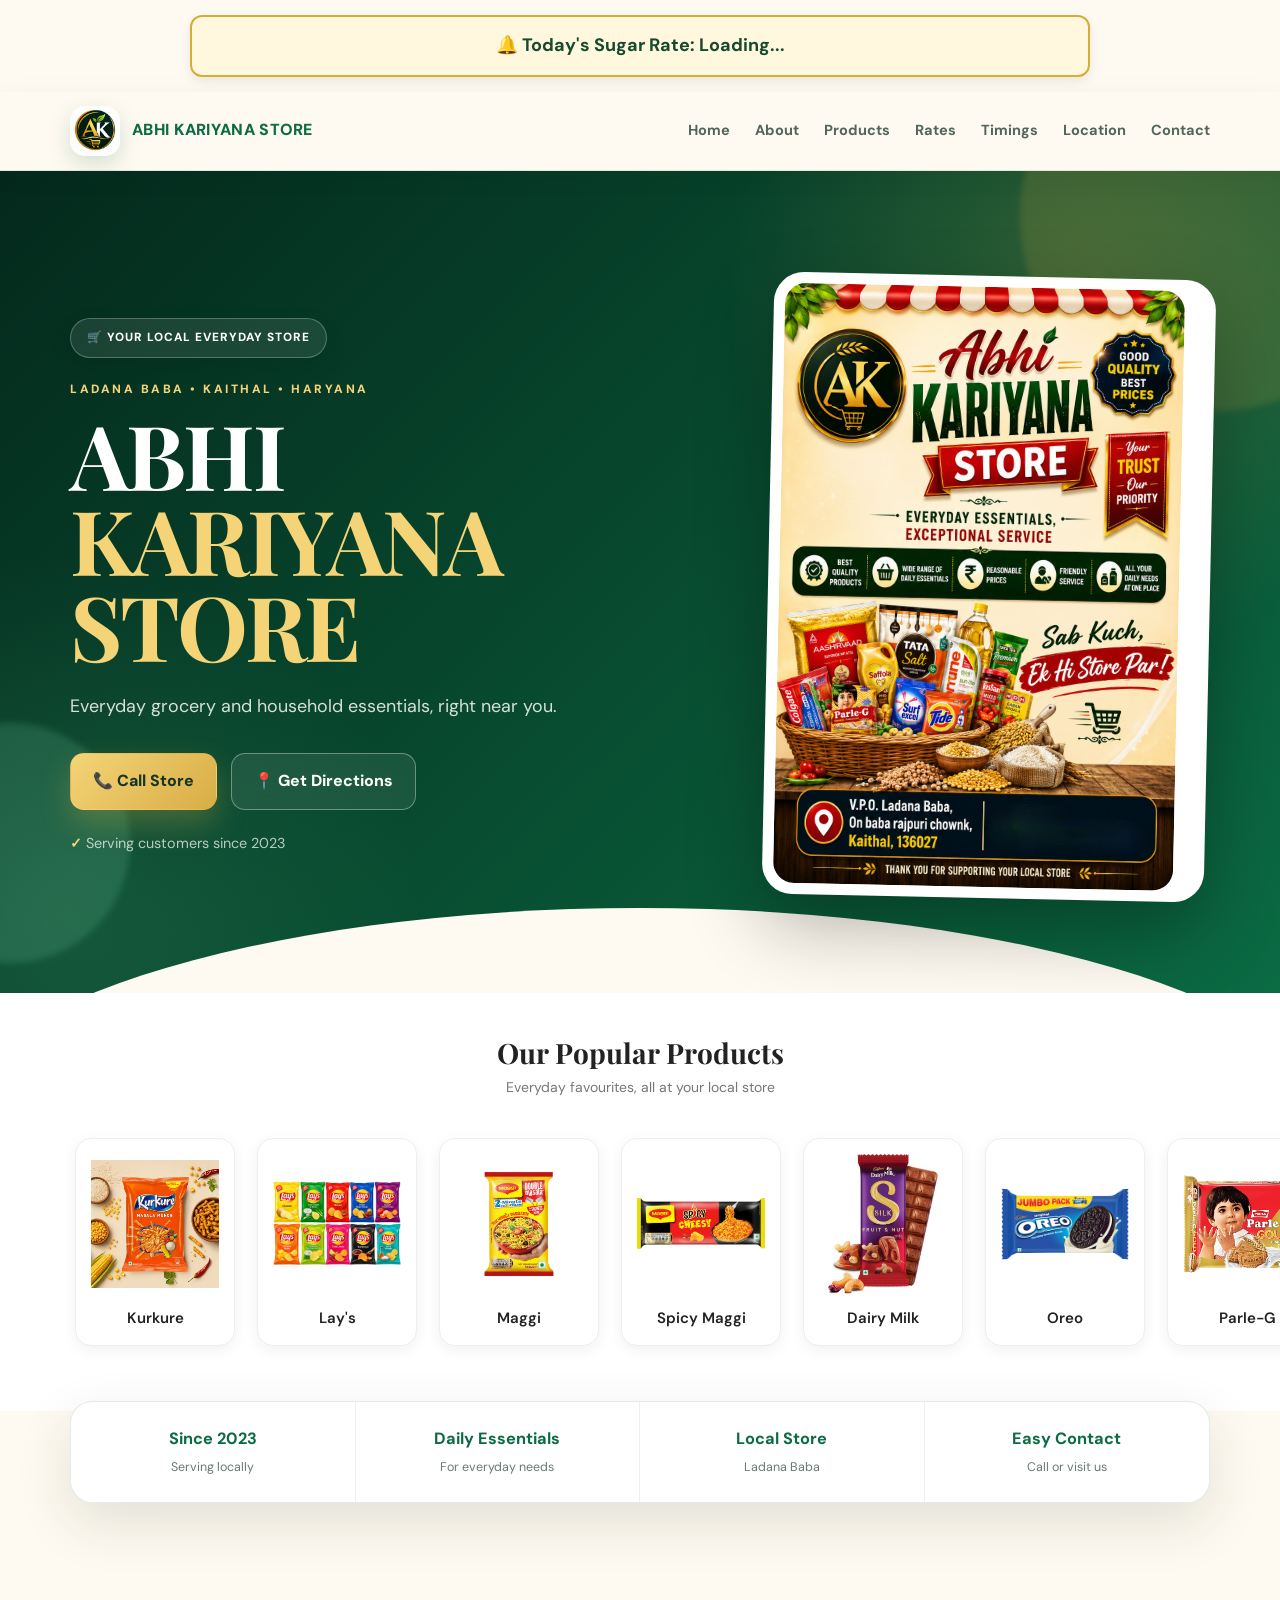
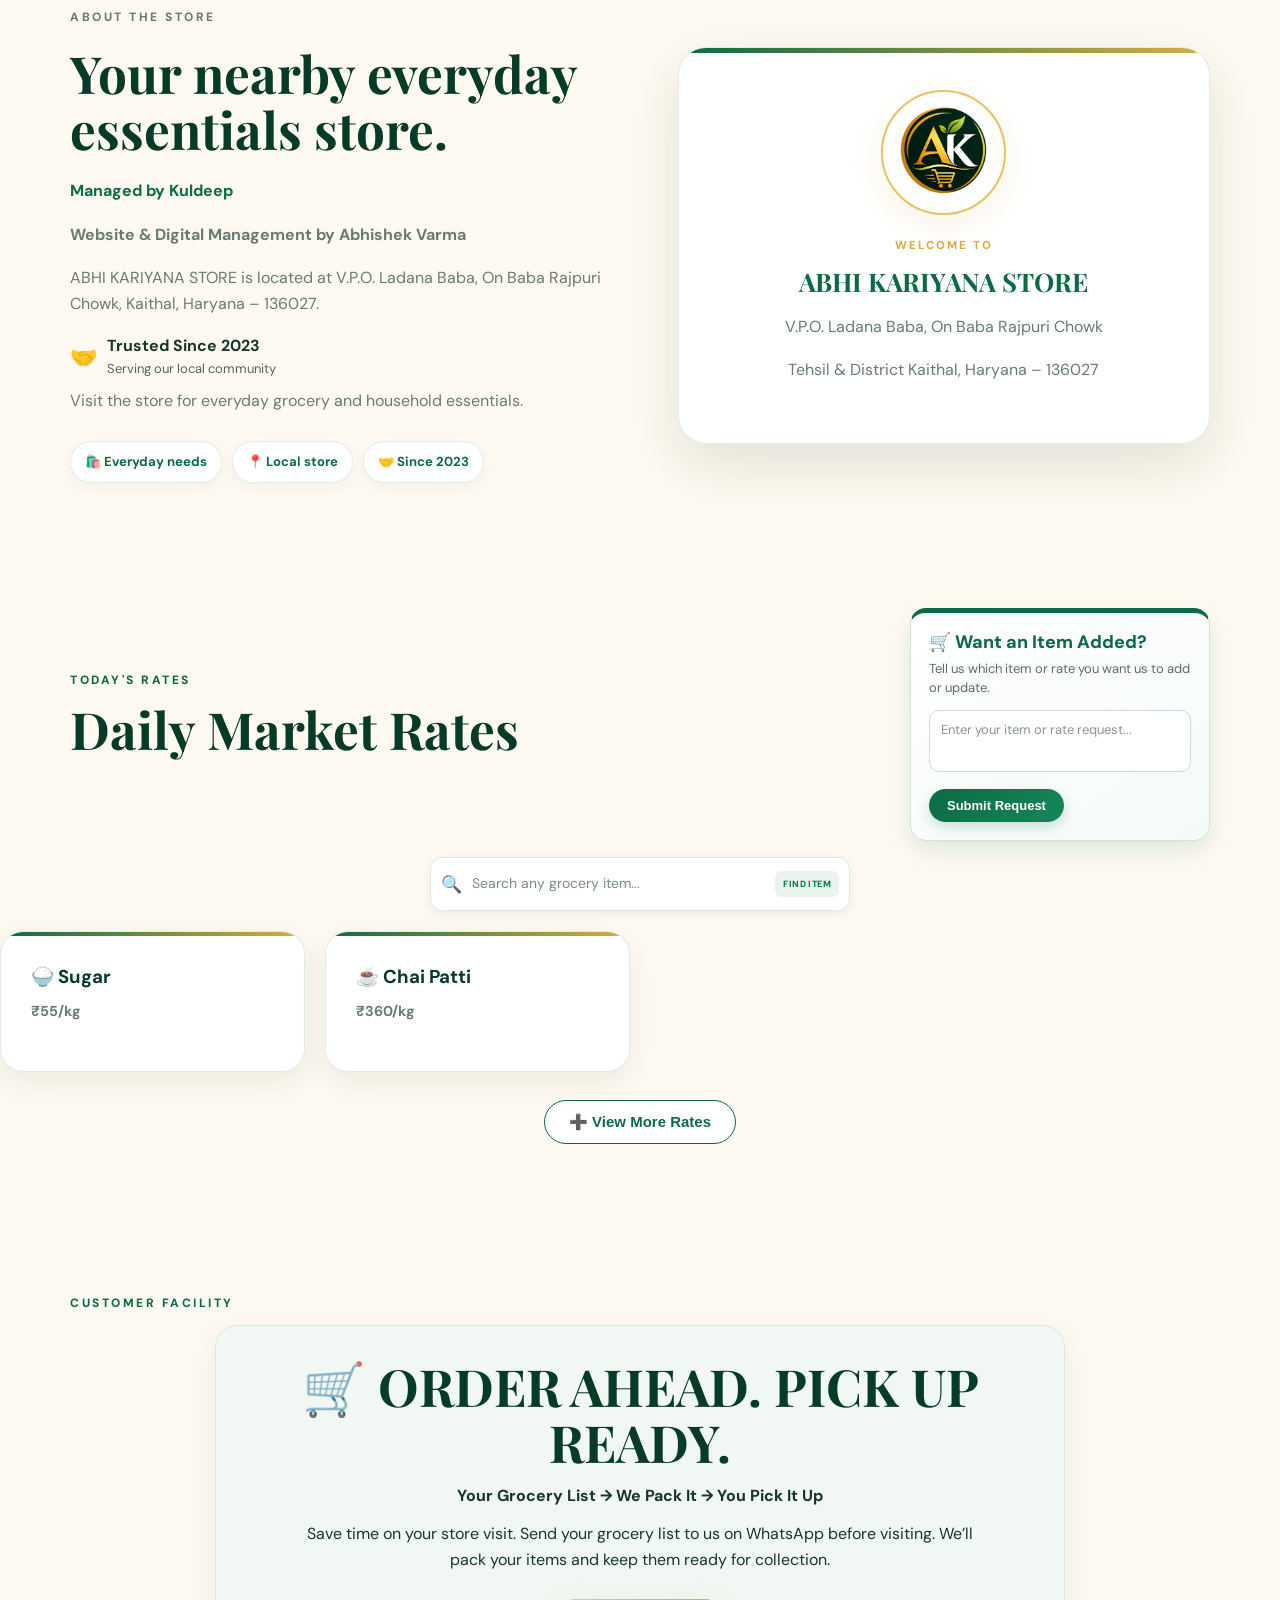
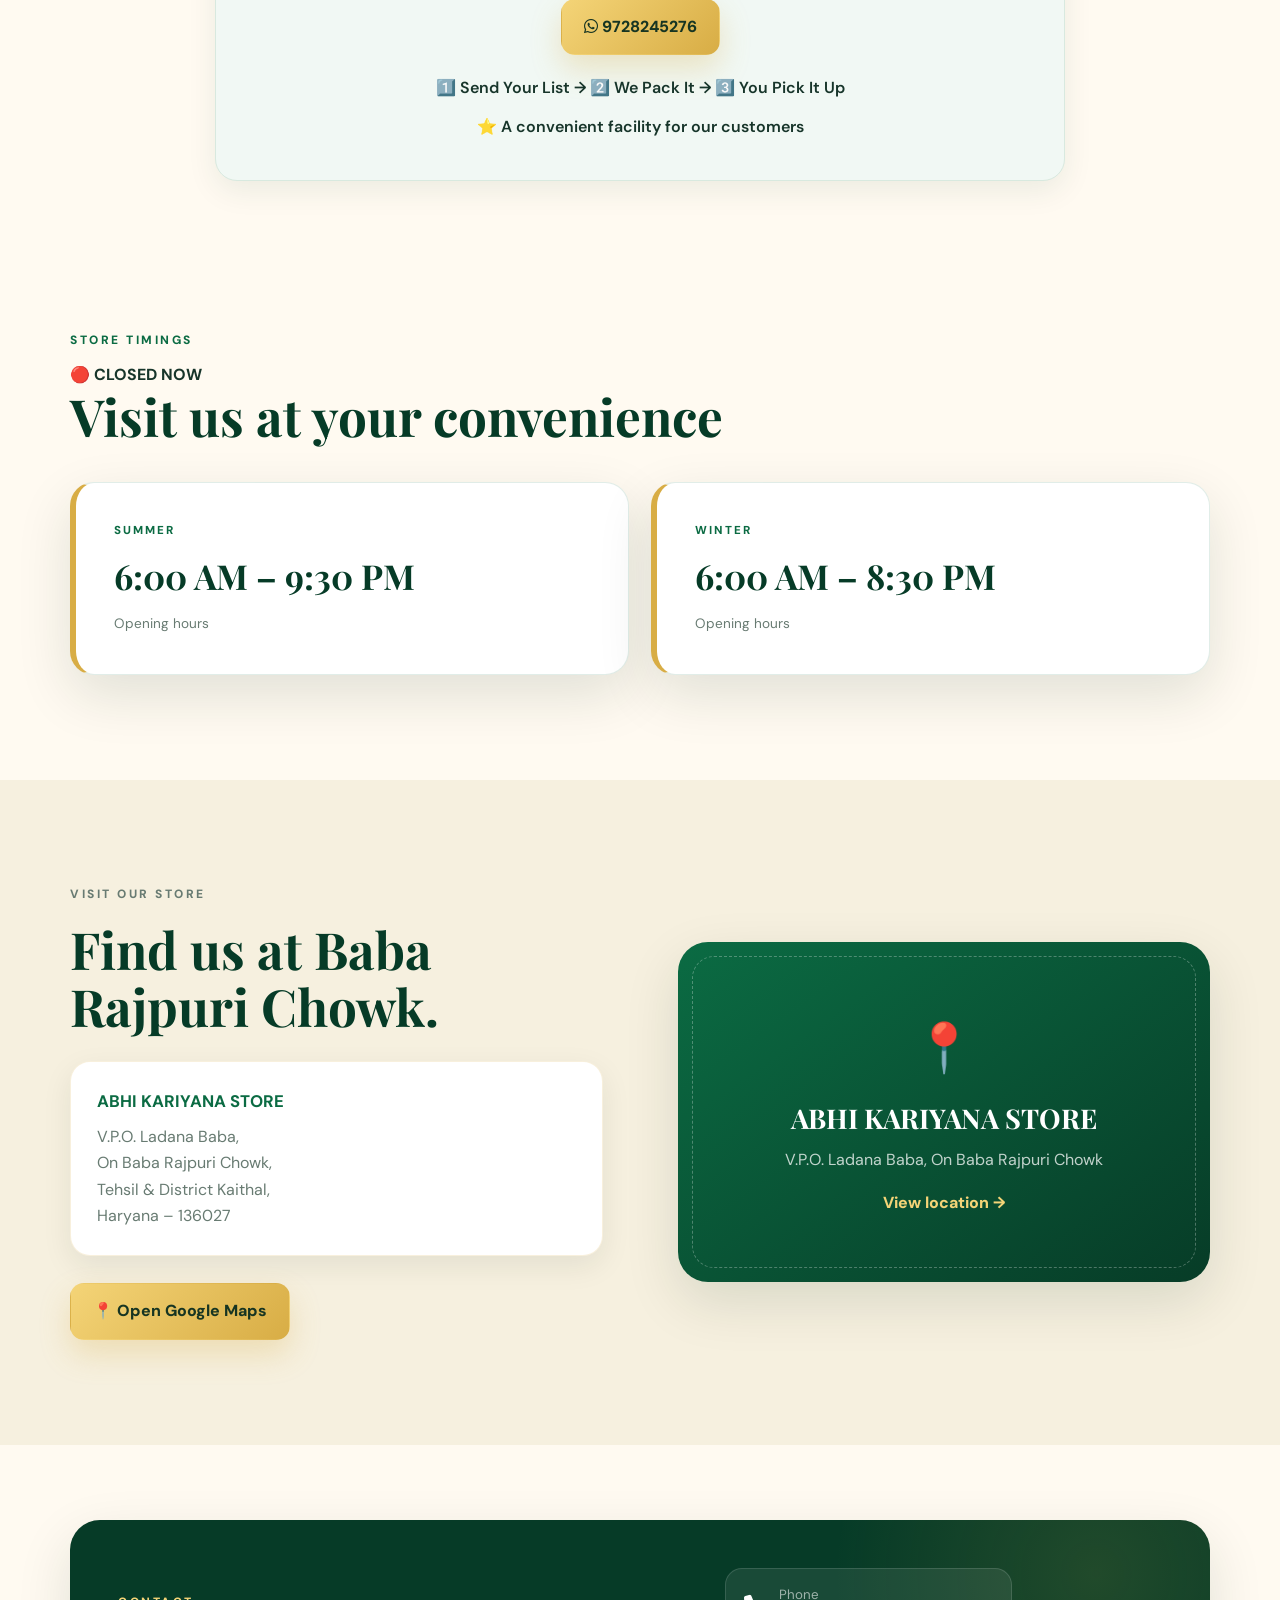
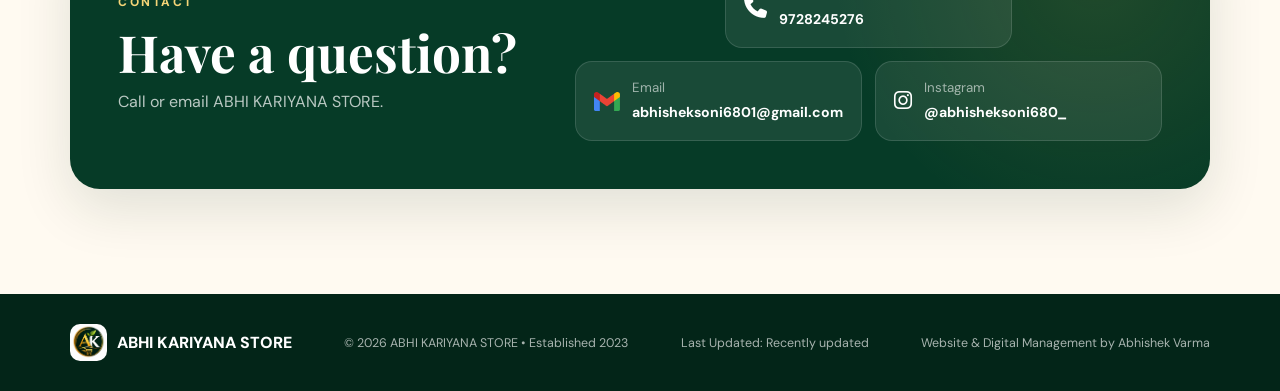
<file: index.html>
<!DOCTYPE html>
<html lang="en">
<head>
  <meta charset="UTF-8">
  <meta name="viewport" content="width=device-width, initial-scale=1.0">
  <meta name="description" content="ABHI KARIYANA STORE, V.P.O. Ladana Baba, On Baba Rajpuri Chowk, Kaithal, Haryana – 136027. Check latest grocery rates, store timings, location and Order Ahead facility.">
  <title>ABHI KARIYANA STORE | Ladana Baba, Kaithal</title>

  <!-- WhatsApp / Social Link Preview -->
  <meta property="og:title" content="ABHI KARIYANA STORE | Kaithal">
  <meta property="og:description" content="Latest grocery rates, store timings, location & WhatsApp order ahead.">
  <meta property="og:image" content="https://abhisheksoni680.github.io/abhikariyanastore.github.io/images/store-poster.jpeg">
  <meta property="og:url" content="https://abhisheksoni680.github.io/abhikariyanastore.github.io/">
  
  <link rel="icon" type="image/jpeg" href="images/logo.jpeg">
  <link rel="stylesheet" href="styles.css">

  <!-- WhatsApp Icon -->
  <link rel="stylesheet" href="https://cdnjs.cloudflare.com/ajax/libs/font-awesome/6.5.2/css/all.min.css">
</head>

<body>

<div class="rate-notification">
  🔔 <strong>Today's Sugar Rate: <span id="front-sugar-rate">Loading...</span></strong>
</div>

<header class="topbar">
  <div class="container nav">

    <a class="brand" href="#home" aria-label="ABHI KARIYANA STORE home">
      <img src="images/logo.jpeg" alt="ABHI KARIYANA STORE logo">
      <span>ABHI KARIYANA STORE</span>
    </a>

    <nav>
      <a href="#home">Home</a>
      <a href="#about">About</a>
      <a href="#products">Products</a>
      <a href="#rates">Rates</a>
      <a href="#timings">Timings</a>
      <a href="#location">Location</a>
      <a href="#contact">Contact</a>
    </nav>

  </div>
</header>


<main id="home">
<!-- FESTIVAL BANNER -->
<div id="festival-banner" class="festival-banner">
  <div class="festival-content">
    <div class="festival-icon" id="festival-icon">🎉</div>

    <div>
      <p class="festival-small" id="festival-small">
        SPECIAL FESTIVAL WISHES
      </p>

      <h2 id="festival-title">
        Happy Festival!
      </h2>

      <p id="festival-message">
        Warm wishes from ABHI KARIYANA STORE.
      </p>
    </div>
  </div>
</div>

  <!-- HERO -->
  <section class="hero">

    <div class="hero-glow glow-one"></div>
    <div class="hero-glow glow-two"></div>

    <div class="container hero-content">

      <div class="hero-copy">

        <div class="mini-badge">🛒 YOUR LOCAL EVERYDAY STORE</div>

        <p class="eyebrow">
          LADANA BABA • KAITHAL • HARYANA
        </p>

        <h1>
          ABHI <span>KARIYANA STORE</span>
        </h1>

        <p class="hero-text">
          Everyday grocery and household essentials, right near you.
        </p>

        <div class="hero-actions">

          <a class="btn btn-primary" href="tel:+919728245276">
            📞 Call Store
          </a>

          <a
            class="btn btn-outline"
            href="https://maps.app.goo.gl/Z6UvdfHCMEazE6ad6"
            target="_blank"
            rel="noopener"
          >
            📍 Get Directions
          </a>

        </div>

        <div class="hero-note">
          <span>✓</span> Serving customers since 2023
        </div>

      </div>


      <div class="hero-card">

        <div class="poster-frame">
          <img
            src="images/store-poster.jpeg"
            alt="ABHI KARIYANA STORE promotional poster"
          >
        </div>

      </div>

    </div>

  </section>

<!-- PRODUCT SLIDER -->
<section class="store-product-slider">
  <div class="container">

    <div class="store-product-slider-heading">
      <h2>Our Popular Products</h2>
      <p>Everyday favourites, all at your local store</p>
    </div>

    <div class="store-product-slider-track">

      <!-- FIRST SET -->
      <div class="store-product-slider-item">
        <img src="images/products/kurkure.png" alt="Kurkure">
        <span>Kurkure</span>
      </div>

      <div class="store-product-slider-item">
        <img src="images/products/lays.png" alt="Lay's">
        <span>Lay's</span>
      </div>

      <div class="store-product-slider-item">
        <img src="images/products/maggi.png" alt="Maggi">
        <span>Maggi</span>
      </div>

      <div class="store-product-slider-item">
        <img src="images/products/maggi-spicy.png" alt="Spicy Maggi">
        <span>Spicy Maggi</span>
      </div>

      <div class="store-product-slider-item">
        <img src="images/products/dairy-milk.png" alt="Dairy Milk">
        <span>Dairy Milk</span>
      </div>

      <div class="store-product-slider-item">
        <img src="images/products/oreo.png" alt="Oreo">
        <span>Oreo</span>
      </div>

      <div class="store-product-slider-item">
        <img src="images/products/parle-g.png" alt="Parle G">
        <span>Parle-G</span>
      </div>

      <div class="store-product-slider-item">
        <img src="images/products/cold-drink.png" alt="Cold Drinks">
        <span>Cold Drinks</span>
      </div>

      <div class="store-product-slider-item">
        <img src="images/products/red-bull.png" alt="Red Bull">
        <span>Red Bull</span>
      </div>

      <div class="store-product-slider-item">
        <img src="images/products/monster.png" alt="Monster">
        <span>Monster</span>
      </div>

      <!-- DUPLICATE SET FOR CONTINUOUS LOOP -->

      <div class="store-product-slider-item">
        <img src="images/products/kurkure.png" alt="Kurkure">
        <span>Kurkure</span>
      </div>

      <div class="store-product-slider-item">
        <img src="images/products/lays.png" alt="Lay's">
        <span>Lay's</span>
      </div>

      <div class="store-product-slider-item">
        <img src="images/products/maggi.png" alt="Maggi">
        <span>Maggi</span>
      </div>

      <div class="store-product-slider-item">
        <img src="images/products/maggi-spicy.png" alt="Spicy Maggi">
        <span>Spicy Maggi</span>
      </div>

      <div class="store-product-slider-item">
        <img src="images/products/dairy-milk.png" alt="Dairy Milk">
        <span>Dairy Milk</span>
      </div>

      <div class="store-product-slider-item">
        <img src="images/products/oreo.png" alt="Oreo">
        <span>Oreo</span>
      </div>

      <div class="store-product-slider-item">
        <img src="images/products/parle-g.png" alt="Parle G">
        <span>Parle-G</span>
      </div>

      <div class="store-product-slider-item">
        <img src="images/products/cold-drink.png" alt="Cold Drinks">
        <span>Cold Drinks</span>
      </div>

      <div class="store-product-slider-item">
        <img src="images/products/red-bull.png" alt="Red Bull">
        <span>Red Bull</span>
      </div>

      <div class="store-product-slider-item">
        <img src="images/products/monster.png" alt="Monster">
        <span>Monster</span>
      </div>

    </div>
  </div>
</section>
<!-- END PRODUCT SLIDER -->  <!-- TRUST STRIP -->
  <section class="trust-strip">

    <div class="container trust-grid">

      <div>
        <strong>Since 2023</strong>
        <span>Serving locally</span>
      </div>

      <div>
        <strong>Daily Essentials</strong>
        <span>For everyday needs</span>
      </div>

      <div>
        <strong>Local Store</strong>
        <span>Ladana Baba</span>
      </div>

      <div>
        <strong>Easy Contact</strong>
        <span>Call or visit us</span>
      </div>

    </div>

  </section>


  <!-- ABOUT -->
  <section id="about" class="section">

    <div class="container two-col about-layout">

      <div>

        <p class="section-label">
          ABOUT THE STORE
        </p>

        <h2>
          Your nearby everyday essentials store.
        </h2>

        <p class="manager-name">
          <strong>Managed by Kuldeep</strong>
        </p>

        <p class="website-manager">
          <strong>Website & Digital Management by Abhishek Varma</strong>
        </p>

        <p>
          ABHI KARIYANA STORE is located at V.P.O. Ladana Baba,
          On Baba Rajpuri Chowk, Kaithal, Haryana – 136027.
        </p>

        <div class="trusted-since">
  <span class="trusted-icon">🤝</span>
  <div>
    <strong>Trusted Since 2023</strong>
    <small>Serving our local community</small>
  </div>
</div>

        <p>
          Visit the store for everyday grocery and household essentials.
        </p>

        <div class="about-pills">

          <span>🛍️ Everyday needs</span>

          <span>📍 Local store</span>

          <span>🤝 Since 2023</span>

        </div>

      </div>


      <div class="info-card">

        <div class="logo-ring">
          <img src="images/logo.jpeg" alt="AK store logo">
        </div>

        <p class="card-kicker">
          WELCOME TO
        </p>

        <h3>
          ABHI KARIYANA STORE
        </h3>

        <p>
          V.P.O. Ladana Baba, On Baba Rajpuri Chowk
        </p>

        <p>
          Tehsil & District Kaithal, Haryana – 136027
        </p>

      </div>

    </div>

  </section>


  <!-- RATES -->
  <section id="rates" class="section">

    <div class="container">

      <div class="rates-heading-row">

  <div>
    <p class="section-label">
      TODAY'S RATES
    </p>

    <h2>
      Daily Market Rates
    </h2>
  </div>

  <div class="customer-request-box">

    <h3>
      🛒 Want an Item Added?
    </h3>

    <p>
      Tell us which item or rate you want us to add or update.
    </p>

    <form id="customer-request-form">

      <textarea
        id="customer-request"
        placeholder="Enter your item or rate request..."
        rows="3"
        required
      ></textarea>

      <button type="submit">
        Submit Request
      </button>

    </form>

    <p id="request-message"></p>

  </div>

</div>

              
      </div>

      <!-- GOOGLE SHEET RATES WILL LOAD HERE -->
      <!-- Daily Market Rates Search -->
<div class="rate-search-box">
  <span class="rate-search-icon">🔍</span>
  <input
    type="search"
    id="rate-search"
    placeholder="Search any grocery item..."
    aria-label="Search grocery item and rate"
    autocomplete="off"
  >
  <span class="rate-search-tag">FIND ITEM</span>
</div>
      <div class="product-grid">

        <div class="product-card">

          <h3>
            🍚 Sugar
          </h3>

          <p>
            <strong>₹55/kg</strong>
          </p>

        </div>


        <div class="product-card">

          <h3>
            ☕ Chai Patti
          </h3>

          <p>
            <strong>₹360/kg</strong>
          </p>

        </div>

      </div>

      <!-- VIEW MORE BUTTON -->
      <button
        id="rates-load-more"
        class="rates-load-more"
        type="button"
      >
        ➕ View More Rates
      </button>

    </div>

  </section>


  <!-- ORDER AHEAD -->
  <section id="order-ahead" class="section">

    <div class="container">

      <p class="section-label">
        CUSTOMER FACILITY
      </p>


      <div class="order-ahead-card">

        <h2>
          🛒 ORDER AHEAD. PICK UP READY.
        </h2>


        <p class="order-tagline">
          <strong>
            Your Grocery List → We Pack It → You Pick It Up
          </strong>
        </p>


        <p>
          Save time on your store visit. Send your grocery list to us on WhatsApp
          before visiting. We’ll pack your items and keep them ready for collection.
        </p>


        <a
          class="btn btn-primary"
          href="https://wa.me/919728245276?text=Hello%20ABHI%20KARIYANA%20STORE%2C%20I%20would%20like%20to%20send%20my%20grocery%20list%20for%20pickup."
          target="_blank"
          rel="noopener"
        >
          <i class="fa-brands fa-whatsapp whatsapp-icon"></i>
          9728245276
        </a>


        <p class="order-steps">
          1️⃣ Send Your List → 2️⃣ We Pack It → 3️⃣ You Pick It Up
        </p>


        <p class="order-note">
          ⭐ A convenient facility for our customers
        </p>


        <small>
          Home delivery is not available. Packed orders must be collected from the store.
        </small>

      </div>

    </div>

  </section>


  <!-- TIMINGS -->
  <section id="timings" class="section">

    <div class="container">

      <p class="section-label">
        STORE TIMINGS
      </p>

      <div id="store-status" class="store-status">
        Checking store status...
      </div>

      <h2>
        Visit us at your convenience
      </h2>


      <div class="timing-grid">

        <div class="timing-card">

          <span class="season">
            SUMMER
          </span>

          <strong>
            6:00 AM – 9:30 PM
          </strong>

          <span>
            Opening hours
          </span>

        </div>


        <div class="timing-card">

          <span class="season">
            WINTER
          </span>

          <strong>
            6:00 AM – 8:30 PM
          </strong>

          <span>
            Opening hours
          </span>

        </div>

      </div>

    </div>

  </section>


  <!-- LOCATION -->
  <section id="location" class="section location-section">

    <div class="container two-col">

      <div>

        <p class="section-label">
          VISIT OUR STORE
        </p>

        <h2>
          Find us at Baba Rajpuri Chowk.
        </h2>


        <div class="address">

          <strong>
            ABHI KARIYANA STORE
          </strong>

          <p>
            V.P.O. Ladana Baba,<br>
            On Baba Rajpuri Chowk,<br>
            Tehsil & District Kaithal,<br>
            Haryana – 136027
          </p>

        </div>


        <a
          class="btn btn-primary"
          href="https://maps.app.goo.gl/Z6UvdfHCMEazE6ad6"
          target="_blank"
          rel="noopener"
        >
          📍 Open Google Maps
        </a>

      </div>


      <div class="map-card">

        <div class="map-placeholder">

          <div class="pin">
            📍
          </div>

          <h3>
            ABHI KARIYANA STORE
          </h3>

          <p>
            V.P.O. Ladana Baba, On Baba Rajpuri Chowk
          </p>

          <a
            href="https://maps.app.goo.gl/Z6UvdfHCMEazE6ad6"
            target="_blank"
            rel="noopener"
          >
            View location →
          </a>

        </div>

      </div>

    </div>

  </section>


  <!-- CONTACT -->
  <section id="contact" class="section contact-section">

    <div class="container contact-box">

      <div>

        <p class="section-label">
          CONTACT
        </p>

        <h2>
          Have a question?
        </h2>

        <p>
          Call or email ABHI KARIYANA STORE.
        </p>

      </div>


      <div class="contact-actions">

        <a
          class="contact-item instagram-contact"
          href="tel:+919728245276"
        >

          <span><i class="fa-solid fa-phone"></i></span>

          <div>

            <small>
              Phone
            </small>

            <strong>
              9728245276
            </strong>

          </div>

        </a>


        <a
          class="contact-item"
          href="mailto:abhisheksoni6801@gmail.com"
        >

          <span class="gmail-icon">
  <img src="images/gmail-logo.png.png" alt="Gmail">
</span>

          <div>

            <small>
              Email
            </small>

            <strong>
              abhisheksoni6801@gmail.com
            </strong>

          </div>

        </a>
      
        <a
          class="contact-item"
          href="https://www.instagram.com/abhisheksoni680_/"
          target="_blank"
          rel="noopener noreferrer"
        >
          <span><i class="fa-brands fa-instagram"></i></span>
          <div>
            <small>Instagram</small>
            <strong>@abhisheksoni680_</strong>
          </div>
        </a>

      </div>

    </div>

  </section>

</main>


<!-- FOOTER -->
<footer>

  <div class="container footer">

    <div class="footer-brand">

      <img src="images/logo.jpeg" alt="">

      <span>
        ABHI KARIYANA STORE
      </span>

    </div>

    <p>
      © 2026 ABHI KARIYANA STORE • Established 2023
    </p>
    <p>
  Last Updated: <span id="last-updated">Loading...</span>
</p>

<p>
  Website & Digital Management by Abhishek Varma
</p>

  </div>

</footer>


<script src="script.js"></script>

</body>
</html>
</file>
<file: styles.css>
@import url('https://fonts.googleapis.com/css2?family=DM+Sans:wght@400;500;600;700;800&family=Playfair+Display:wght@700;800&display=swap');

:root{
  --green:#0b6b43;
  --green-dark:#063b27;
  --green-deep:#04291c;
  --green-soft:#edf8f1;
  --gold:#d8ad45;
  --gold-light:#f4d477;
  --cream:#fffaf1;
  --white:#fff;
  --ink:#17352a;
  --muted:#687b72;
  --border:rgba(11,107,67,.12);
  --shadow:0 20px 55px rgba(4,41,28,.12);
  --shadow-soft:0 10px 30px rgba(4,41,28,.08);
  --radius:24px;
}

*{
  box-sizing:border-box;
  margin:0;
  padding:0;
}

html{
  scroll-behavior:smooth;
}

body{
  font-family:'DM Sans',Arial,sans-serif;
  color:var(--ink);
  background:var(--cream);
  line-height:1.65;
  overflow-x:hidden;
}

a{
  text-decoration:none;
  color:inherit;
}

img{
  max-width:100%;
  display:block;
}

.container{
  width:min(1140px,92%);
  margin:auto;
}

/* ================= NAVBAR ================= */

.topbar{
  position:sticky;
  top:0;
  z-index:100;
  background:rgba(255,250,241,.94);
  backdrop-filter:blur(18px);
  border-bottom:1px solid var(--border);
  box-shadow:0 5px 25px rgba(4,41,28,.05);
}

.nav{
  min-height:78px;
  display:flex;
  align-items:center;
  justify-content:space-between;
  gap:25px;
}

.brand{
  display:flex;
  align-items:center;
  gap:12px;
  font-weight:800;
  color:var(--green);
  letter-spacing:.3px;
}

.brand img{
  width:50px;
  height:50px;
  object-fit:cover;
  border-radius:15px;
  box-shadow:0 8px 22px rgba(11,107,67,.18);
}

nav{
  display:flex;
  gap:25px;
  flex-wrap:wrap;
  justify-content:flex-end;
}

nav a{
  position:relative;
  font-size:.91rem;
  font-weight:700;
  color:#52665d;
  transition:.25s;
}

nav a:after{
  content:"";
  position:absolute;
  left:0;
  bottom:-7px;
  width:0;
  height:2px;
  background:var(--gold);
  transition:.25s;
}

nav a:hover{
  color:var(--green);
}

nav a:hover:after{
  width:100%;
}

/* ================= HERO ================= */

.hero{
  position:relative;
  overflow:hidden;
  background:
    radial-gradient(circle at 85% 15%,rgba(216,173,69,.20),transparent 28%),
    radial-gradient(circle at 5% 90%,rgba(111,213,159,.14),transparent 25%),
    linear-gradient(135deg,var(--green-deep),var(--green));
  color:white;
  padding:105px 0 95px;
}

.hero:after{
  content:"";
  position:absolute;
  left:-5%;
  right:-5%;
  bottom:-145px;
  height:230px;
  background:var(--cream);
  border-radius:50% 50% 0 0/100% 100% 0 0;
}

.hero-content{
  position:relative;
  z-index:2;
  display:grid;
  grid-template-columns:1.05fr .75fr;
  align-items:center;
  gap:80px;
}

.hero-glow{
  position:absolute;
  border-radius:50%;
  filter:blur(3px);
  opacity:.16;
}

.glow-one{
  width:390px;
  height:390px;
  background:var(--gold);
  right:-130px;
  top:-150px;
}

.glow-two{
  width:240px;
  height:240px;
  background:#7ee0ae;
  left:-110px;
  bottom:30px;
}

.mini-badge{
  display:inline-flex;
  padding:9px 16px;
  border:1px solid rgba(255,255,255,.25);
  background:rgba(255,255,255,.09);
  border-radius:999px;
  font-size:.74rem;
  font-weight:800;
  letter-spacing:1px;
  margin-bottom:22px;
  box-shadow:0 8px 25px rgba(0,0,0,.08);
}

.eyebrow,
.section-label{
  font-size:.75rem;
  font-weight:800;
  letter-spacing:2.5px;
}

.eyebrow{
  color:var(--gold-light);
  margin-bottom:12px;
}

.hero h1{
  font-family:'Playfair Display',serif;
  font-size:clamp(3.4rem,7vw,6rem);
  line-height:.95;
  letter-spacing:-2.5px;
  margin-bottom:25px;
}

.hero h1 span{
  display:block;
  color:var(--gold-light);
}

.hero-text{
  font-size:1.12rem;
  color:rgba(255,255,255,.83);
  max-width:570px;
}

.hero-actions{
  display:flex;
  gap:14px;
  flex-wrap:wrap;
  margin:32px 0 22px;
}

.btn{
  display:inline-flex;
  align-items:center;
  justify-content:center;
  gap:8px;
  padding:14px 22px;
  border-radius:14px;
  font-weight:800;
  transition:.25s;
  border:1px solid transparent;
}

.btn:hover{
  transform:translateY(-3px);
}

.btn-primary{
  background:linear-gradient(135deg,var(--gold-light),var(--gold));
  color:#173522;
  box-shadow:0 14px 30px rgba(216,173,69,.28);
}

.btn-primary:hover{
  box-shadow:0 18px 35px rgba(216,173,69,.38);
}

.btn-outline{
  border-color:rgba(255,255,255,.35);
  color:#fff;
  background:rgba(255,255,255,.08);
  backdrop-filter:blur(8px);
}

.btn-outline:hover{
  background:rgba(255,255,255,.15);
}

.hero-note{
  font-size:.9rem;
  color:rgba(255,255,255,.70);
}

.hero-note span{
  color:var(--gold-light);
  font-weight:800;
}

.hero-card{
  display:flex;
  justify-content:center;
}

.poster-frame{
  padding:11px;
  background:#fff;
  border-radius:30px;
  box-shadow:0 30px 75px rgba(0,0,0,.30);
  transform:rotate(1.2deg);
  transition:.35s;
}

.poster-frame:hover{
  transform:rotate(0) translateY(-7px);
}

.poster-frame img{
  width:min(400px,100%);
  border-radius:21px;
}

/* ================= TRUST STRIP ================= */

.trust-strip{
  position:relative;
  z-index:5;
  margin-top:-10px;
}

.trust-grid{
  background:#fff;
  border:1px solid var(--border);
  box-shadow:var(--shadow);
  border-radius:22px;
  display:grid;
  grid-template-columns:repeat(4,1fr);
  overflow:hidden;
}

.trust-grid div{
  padding:24px 18px;
  text-align:center;
  border-right:1px solid #edf0ec;
}

.trust-grid div:last-child{
  border-right:0;
}

.trust-grid strong,
.trust-grid span{
  display:block;
}

.trust-grid strong{
  color:var(--green);
  font-size:1.02rem;
}

.trust-grid span{
  font-size:.78rem;
  color:var(--muted);
  margin-top:4px;
}

/* ================= SECTIONS ================= */

.section{
  padding:105px 0;
}

.section-soft{
  background:
    radial-gradient(circle at 90% 20%,rgba(216,173,69,.08),transparent 25%),
    var(--green-soft);
}

.section-label{
  color:var(--green);
  margin-bottom:11px;
}

h2{
  font-family:'Playfair Display',serif;
  font-size:clamp(2.3rem,4vw,3.5rem);
  line-height:1.1;
  color:var(--green-dark);
  margin-bottom:21px;
}

.section-intro{
  color:var(--muted);
  max-width:650px;
  margin-bottom:38px;
}

.two-col{
  display:grid;
  grid-template-columns:1fr 1fr;
  gap:75px;
  align-items:center;
}

.two-col p{
  color:var(--muted);
  margin-bottom:17px;
}

.manager-name{
  color:var(--green)!important;
  font-size:1rem;
  margin-top:5px;
  font-weight:700;
}

.about-pills{
  display:flex;
  flex-wrap:wrap;
  align-items:center;
  gap:10px;
  margin-top:27px;
}

.about-pills span{
  display:inline-flex;
  align-items:center;
  justify-content:center;
  width:auto;
  max-width:100%;
  background:#fff;
  color:var(--green);
  padding:9px 14px;
  border-radius:999px;
  font-size:.82rem;
  font-weight:700;
  border:1px solid var(--border);
  box-shadow:0 5px 15px rgba(4,41,28,.05);
  white-space:normal;
  text-align:center;
}

.info-card{
  background:#fff;
  border-radius:28px;
  padding:42px;
  text-align:center;
  box-shadow:var(--shadow);
  border:1px solid var(--border);
  position:relative;
  overflow:hidden;
}

.info-card:before{
  content:"";
  position:absolute;
  left:0;
  right:0;
  top:0;
  height:5px;
  background:linear-gradient(90deg,var(--green),var(--gold));
}

.logo-ring{
  width:125px;
  height:125px;
  margin:0 auto 21px;
  padding:7px;
  border:2px solid #e6c35f;
  border-radius:50%;
  box-shadow:0 10px 30px rgba(216,173,69,.15);
}

.logo-ring img{
  width:100%;
  height:100%;
  object-fit:cover;
  border-radius:50%;
}

.card-kicker{
  font-size:.72rem!important;
  letter-spacing:2px;
  color:var(--gold)!important;
  font-weight:800;
  margin-bottom:5px!important;
}

.info-card h3{
  font-family:'Playfair Display',serif;
  color:var(--green);
  font-size:1.6rem;
  margin-bottom:12px;
}

/* ================= PRODUCTS ================= */

.product-grid{
  display:grid;
  grid-template-columns:repeat(4,1fr);
  gap:20px;
}

.product-card{
  background:#fff;
  padding:30px;
  border-radius:23px;
  border:1px solid var(--border);
  box-shadow:var(--shadow-soft);
  transition:.3s;
  position:relative;
  overflow:hidden;
}

.product-card:before{
  content:"";
  position:absolute;
  left:0;
  top:0;
  width:100%;
  height:4px;
  background:linear-gradient(90deg,var(--green),var(--gold));
}

.product-card:hover{
  transform:translateY(-8px);
  box-shadow:0 22px 45px rgba(4,41,28,.14);
}

.icon{
  font-size:2rem;
  width:62px;
  height:62px;
  display:grid;
  place-items:center;
  background:var(--green-soft);
  border-radius:17px;
  margin-bottom:19px;
  border:1px solid rgba(11,107,67,.08);
}

.product-card h3{
  color:var(--green-dark);
  margin-bottom:8px;
}

.product-card p{
  color:var(--muted);
  font-size:.9rem;
  margin-bottom:17px;
}

.product-card span{
  font-size:.72rem;
  font-weight:800;
  color:var(--green);
  background:#eef8f2;
  padding:7px 11px;
  border-radius:999px;
}

/* ================= RATE NOTIFICATION ================= */

.rate-notification{
  background:#fff8df;
  border:2px solid #d4af37;
  color:#174a2c;
  padding:14px 20px;
  margin:15px auto;
  max-width:900px;
  width:calc(100% - 30px);
  border-radius:12px;
  text-align:center;
  font-size:18px;
  font-weight:600;
  box-shadow:0 4px 12px rgba(0,0,0,.08);
}

.rate-notification strong{
  display:inline;
}

.rate-notification div{
  display:inline-block;
  margin:0 15px;
}

/* ================= TIMINGS ================= */

.timing-grid{
  display:grid;
  grid-template-columns:repeat(2,1fr);
  gap:22px;
  margin-top:38px;
}

.timing-card{
  background:#fff;
  border-radius:24px;
  padding:38px;
  box-shadow:var(--shadow);
  border:1px solid var(--border);
  border-left:6px solid var(--gold);
  transition:.25s;
}

.timing-card:hover{
  transform:translateY(-5px);
}

.timing-card>*{
  display:block;
}

.season{
  font-size:.72rem;
  letter-spacing:2px;
  color:var(--green);
  font-weight:800;
}

.timing-card strong{
  font-family:'Playfair Display',serif;
  color:var(--green-dark);
  font-size:2.15rem;
  margin:8px 0;
}

.timing-card span:last-child{
  color:var(--muted);
  font-size:.85rem;
}

/* ================= LOCATION ================= */

.location-section{
  background:#f6f0df;
}

.address{
  background:#fff;
  padding:26px;
  border-radius:20px;
  margin:27px 0;
  box-shadow:var(--shadow-soft);
  border:1px solid rgba(216,173,69,.18);
}

.address strong{
  color:var(--green);
  font-size:1.05rem;
}

.address p{
  margin:8px 0 0;
  color:var(--muted);
}

.map-card{
  min-height:340px;
  border-radius:30px;
  padding:14px;
  background:linear-gradient(145deg,var(--green),#073c27);
  box-shadow:var(--shadow);
  display:grid;
  place-items:center;
}

.map-placeholder{
  width:100%;
  height:100%;
  min-height:310px;
  border:1px dashed rgba(255,255,255,.28);
  border-radius:22px;
  display:grid;
  place-content:center;
  text-align:center;
  padding:30px;
  color:#fff;
}

.pin{
  font-size:3rem;
  margin-bottom:9px;
}

.map-placeholder h3{
  font-family:'Playfair Display',serif;
  font-size:1.7rem;
}

.map-placeholder p{
  color:rgba(255,255,255,.75);
  margin:6px 0 17px;
}

.map-placeholder a{
  color:var(--gold-light);
  font-weight:800;
}

/* ================= CONTACT ================= */

.contact-section{
  padding-top:75px;
}

.contact-box{
  background:
    radial-gradient(circle at 90% 20%,rgba(216,173,69,.13),transparent 25%),
    var(--green-dark);
  color:#fff;
  border-radius:30px;
  padding:48px;
  display:flex;
  align-items:center;
  justify-content:space-between;
  gap:32px;
  box-shadow:var(--shadow);
  overflow:hidden;
}

.contact-box .section-label{
  color:var(--gold-light);
}

.contact-box h2{
  color:#fff;
  margin-bottom:9px;
}

.contact-box p{
  color:rgba(255,255,255,.72);
}

.contact-actions{
  display:grid;
  grid-template-columns:repeat(2, minmax(0, 1fr));
  gap:13px;
}
.contact-actions .contact-item{
  min-width:0;
  width:100%;
  box-sizing:border-box;
}

.contact-actions .instagram-contact{
  grid-column:1 / -1;
  justify-self:center;
  width:calc(50% - 7px);
}

.instagram-contact{
  grid-column:1 / -1;
  justify-self:center;
  width:calc(50% - 7px);
}.contact-item{
  background:rgba(255,255,255,.08);
  border:1px solid rgba(255,255,255,.13);
  border-radius:17px;
  padding:15px 18px;
  display:flex;
  gap:12px;
  align-items:center;
  min-width:220px;
  transition:.25s;
}

.contact-item:hover{
  background:rgba(255,255,255,.13);
  transform:translateY(-3px);
}

.contact-item>span{
  font-size:1.3rem;
}

.contact-item small{
  display:block;
  color:rgba(255,255,255,.58);
}

.contact-item strong{
  font-size:.88rem;
  color:#fff;
  word-break:break-word;
}

/* ================= FOOTER ================= */

footer{
  background:#032518;
  color:rgba(255,255,255,.65);
  padding:30px 0;
}

.footer{
  display:flex;
  justify-content:space-between;
  align-items:center;
  gap:20px;
}

.footer-brand{
  display:flex;
  align-items:center;
  gap:10px;
  color:#fff;
  font-weight:800;
}

.footer-brand img{
  width:37px;
  height:37px;
  object-fit:cover;
  border-radius:10px;
}

.footer p{
  font-size:.78rem;
}

/* ================= MOBILE ================= */

@media(max-width:850px){

  .nav{
    padding:12px 0;
  }

  nav{
    display:none;
  }

  .hero{
    padding:70px 0 80px;
  }

  .hero-content,
  .two-col{
    grid-template-columns:1fr;
    gap:42px;
  }

  .hero-copy{
    text-align:center;
  }

  .hero-actions{
    justify-content:center;
  }

  .hero-note{
    text-align:center;
  }

  .hero-card{
    order:-1;
  }

  .poster-frame img{
    max-width:310px;
  }

  .trust-grid{
    grid-template-columns:repeat(2,1fr);
  }

  .trust-grid div:nth-child(2){
    border-right:0;
  }

  .trust-grid div:nth-child(-n+2){
    border-bottom:1px solid #edf0ec;
  }

  .product-grid{
    grid-template-columns:repeat(2,1fr);
  }

  .contact-box{
    flex-direction:column;
    align-items:flex-start;
  }

  .about-pills{
    justify-content:center;
  }
}

@media(max-width:560px){

  .container{
    width:94%;
  }

  .nav{
    min-height:68px;
  }

  .brand{
    gap:8px;
    font-size:.82rem;
  }

  .brand img{
    width:43px;
    height:43px;
    border-radius:12px;
  }

  .hero{
    padding:58px 0 70px;
  }

  .hero h1{
    font-size:3.2rem;
  }

  .hero-text{
    font-size:1rem;
  }

  .hero-actions{
    flex-direction:column;
    align-items:stretch;
  }

  .btn{
    width:100%;
  }

  .poster-frame{
    padding:8px;
  }

  .poster-frame img{
    max-width:100%;
  }

  .section{
    padding:80px 0;
  }

  .product-grid,
  .timing-grid{
    grid-template-columns:1fr;
  }

  .product-card{
    padding:25px;
  }

  .trust-grid{
    grid-template-columns:1fr 1fr;
  }

  .trust-grid div{
    padding:18px 10px;
  }

  .about-pills{
    gap:8px;
    justify-content:center;
  }

  .about-pills span{
    width:auto;
    max-width:100%;
    padding:8px 12px;
    font-size:.78rem;
  }

  .rate-notification{
    width:calc(100% - 20px);
    padding:12px 10px;
    font-size:16px;
  }

  .contact-box{
    padding:32px 23px;
  }

  .contact-actions .contact-item{
  min-width:0;
}
  .contact-actions{
  grid-template-columns:1fr;
  width:100%;
}

.instagram-contact{
  grid-column:auto;
}
  .footer{
    flex-direction:column;
    align-items:flex-start;
  }
}
/* Order Ahead - Customer Facility */
#order-ahead {
  padding-top: 45px;
  padding-bottom: 45px;
}

#order-ahead .order-ahead-card {
  max-width: 850px;
  margin: 0 auto;
  padding: 32px 36px;
  background: #f1f8f4;
  border: 1px solid #d8e9df;
  border-radius: 22px;
  text-align: center;
  box-shadow: 0 10px 30px rgba(0, 70, 45, 0.08);
}

#order-ahead .order-ahead-card h2 {
  margin: 0 0 12px;
}

#order-ahead .order-tagline {
  margin: 0 0 12px;
}

#order-ahead .order-ahead-card > p:not(.order-tagline):not(.order-steps):not(.order-note) {
  margin: 0 auto 20px;
  max-width: 700px;
}

#order-ahead .order-ahead-card .btn {
  display: inline-block;
  margin: 5px 0 16px;
}

#order-ahead .order-steps {
  margin: 4px 0 12px;
  font-weight: 600;
}

#order-ahead .order-note {
  margin: 0 0 8px;
  font-weight: 600;
}

#order-ahead .order-ahead-card small {
  display: none;
  opacity: 0.75;
}
/* =========================
   FESTIVAL BANNER
   ========================= */

.festival-banner {
  margin: 0;
  padding: 22px 20px;
  background: linear-gradient(135deg, #fff4d6, #ffe3a3);
  border-bottom: 1px solid #f1d28a;
}

.festival-content {
  max-width: 1100px;
  margin: 0 auto;
  display: flex;
  align-items: center;
  justify-content: center;
  gap: 18px;
  text-align: left;
}

.festival-icon {
  font-size: 42px;
  flex-shrink: 0;
}

.festival-small {
  margin: 0 0 4px;
  font-size: 12px;
  font-weight: 700;
  letter-spacing: 1.5px;
  opacity: 0.7;
}

.festival-content h2 {
  margin: 0 0 4px;
  font-size: 28px;
}

.festival-content p:last-child {
  margin: 0;
}

@media (max-width: 600px) {
  .festival-content {
    text-align: center;
    flex-direction: column;
    gap: 8px;
  }

  .festival-icon {
    font-size: 34px;
  }

  .festival-content h2 {
    font-size: 23px;
  }
}
/* Trusted Since */
.trusted-since {
  display: flex;
  align-items: center;
  gap: 10px;
  margin: 18px 0 10px;
}

.trusted-icon {
  font-size: 22px;
  line-height: 1;
}

.trusted-since div {
  display: flex;
  flex-direction: column;
  gap: 3px;
}

.trusted-since strong {
  font-size: 16px;
  line-height: 1.3;
}

.trusted-since small {
  font-size: 13px;
  line-height: 1.4;
  opacity: 0.75;
}
/* Attractive Rates Button */
#rates-load-more {
  display: block;
  margin: 28px auto 0;
  padding: 12px 24px;
  border: 1px solid #0b6b45;
  border-radius: 999px;
  background: #ffffff;
  color: #0b6b45;
  font-size: 15px;
  font-weight: 700;
  cursor: pointer;
  transition: all 0.2s ease;
}

#rates-load-more:hover {
  background: #0b6b45;
  color: #ffffff;
  transform: translateY(-2px);
}
#rates-load-more::before,
#rates-load-more::after {
  content: none !important;
}
.gmail-icon img {
  width: 26px;
  height: 26px;
  object-fit: contain;
  display: block;
}
.contact-item .fa-phone {
  color: #ffffff;
  font-size: 23px;
}
/* ===============================
   CUSTOMER REQUEST SECTION
   =============================== */

.rates-heading-row {
  display: grid;
  grid-template-columns: 1fr 300px;
  align-items: center;
  gap: 15px;
  margin-bottom: 10px;
}


/* Customer Request Box */
.customer-request-box {
  width: 100%;
  padding: 18px;
  background: linear-gradient(145deg, #ffffff, #f4faf7);
  border: 1px solid #cfe3d8;
  border-top: 5px solid #0b6b45;
  border-radius: 16px;
  box-shadow: 0 10px 26px rgba(11, 107, 69, 0.13);
  box-sizing: border-box;
}


/* Heading */
.customer-request-box h3 {
  margin: 0 0 7px;
  color: #0b6b45;
  font-size: 18px;
  font-weight: 800;
  line-height: 1.25;
}


/* Description */
.customer-request-box p {
  margin: 0 0 12px;
  color: #5f6b65;
  font-size: 13px;
  line-height: 1.45;
}


/* Form */
.customer-request-box form {
  margin: 0;
}


/* Text Area */
.customer-request-box textarea {
  width: 100%;
  height: 62px;
  padding: 10px 11px;
  background: #ffffff;
  border: 1px solid #cbdcd3;
  border-radius: 10px;
  resize: none;
  font-family: inherit;
  font-size: 13px;
  color: #333333;
  box-sizing: border-box;
  transition: all 0.2s ease;
}

.customer-request-box textarea::placeholder {
  color: #89968f;
}

.customer-request-box textarea:focus {
  outline: none;
  border-color: #0b6b45;
  box-shadow: 0 0 0 3px rgba(11, 107, 69, 0.09);
}


/* Submit Button */
.customer-request-box button {
  margin-top: 9px;
  padding: 9px 18px;
  border: none;
  border-radius: 999px;
  background: linear-gradient(135deg, #0b6b45, #16865b);
  color: #ffffff;
  font-size: 13px;
  font-weight: 700;
  cursor: pointer;
  box-shadow: 0 5px 13px rgba(11, 107, 69, 0.20);
  transition: all 0.2s ease;
}

.customer-request-box button:hover {
  transform: translateY(-2px);
  box-shadow: 0 8px 17px rgba(11, 107, 69, 0.25);
}

.customer-request-box button:disabled {
  opacity: 0.7;
  cursor: wait;
  transform: none;
}


/* ===============================
   SUCCESS POPUP
   =============================== */

#request-message {
  position: fixed;
  top: 50%;
  left: 50%;
  transform: translate(-50%, -50%);
  z-index: 9999;
  margin: 0;
  padding: 18px 28px;
  background: #ffffff;
  color: #0b6b45;
  border: 2px solid #0b6b45;
  border-radius: 16px;
  box-shadow: 0 12px 35px rgba(0, 0, 0, 0.20);
  font-size: 16px;
  font-weight: 700;
  text-align: center;
  min-width: 280px;
  animation: requestSuccessPop 0.25s ease-out;
}

#request-message:empty {
  display: none !important;
}

@keyframes requestSuccessPop {
  from {
    opacity: 0;
    transform: translate(-50%, -50%) scale(0.85);
  }

  to {
    opacity: 1;
    transform: translate(-50%, -50%) scale(1);
  }
}


/* ===============================
   MOBILE
   =============================== */

@media (max-width: 768px) {

  .rates-heading-row {
    grid-template-columns: 1fr;
    gap: 18px;
  }

  .customer-request-box {
    width: 100%;
  }

}
#rates.section {
  padding-top: 20px !important;
}
#rates .rates-heading-row {
  margin-bottom: 16px !important;
}
/* Compact Daily Market Rates Search */
.rate-search-box {
  width: min(420px, 92%);
  margin: 16px auto 20px;
  padding: 5px 10px;
  display: flex;
  align-items: center;
  gap: 8px;
  background: #fff;
  border: 1px solid #dce9df;
  border-radius: 12px;
  box-shadow: 0 3px 10px rgba(5, 65, 43, 0.08);
  box-sizing: border-box;
}

.rate-search-box:focus-within {
  border-color: #08784e;
  box-shadow: 0 0 0 3px rgba(8, 120, 78, 0.1);
}

.rate-search-icon {
  font-size: 17px;
  flex-shrink: 0;
}

.rate-search-box input[type="search"] {
  flex: 1;
  width: 100%;
  min-width: 0;
  padding: 9px 2px;
  border: none;
  outline: none;
  background: transparent;
  color: #073d2b;
  font: inherit;
  font-size: 14px;
}

.rate-search-box input[type="search"]::placeholder {
  color: #7a8b82;
}

.rate-search-tag {
  padding: 6px 8px;
  border-radius: 7px;
  background: #e8f4ec;
  color: #08784e;
  font-size: 9px;
  font-weight: 800;
  letter-spacing: 0.4px;
  white-space: nowrap;
}
@media (max-width:560px){
  .contact-actions a[href^="tel:"] strong{
    white-space:nowrap;
    font-size:14px;
  }
}
@media (max-width:560px){
  .contact-actions a[href^="tel:"]{
    width:100% !important;
    max-width:none !important;
    justify-self:stretch;
  }

  .contact-actions a[href^="tel:"] > div{
    min-width:0;
    flex:1;
  }
}
/* ===== PRODUCT SLIDER ===== */

.store-product-slider {
  padding: 45px 0;
  overflow: hidden;
  background: #fff;
}

.store-product-slider-heading {
  text-align: center;
  margin-bottom: 28px;
}

.store-product-slider-heading h2 {
  font-size: 28px;
  margin-bottom: 8px;
  color: #222;
}

.store-product-slider-heading p {
  color: #777;
  font-size: 14px;
}

.store-product-slider-track {
  display: flex;
  gap: 22px;
  overflow-x: auto;
  padding: 10px 5px 20px;
  scroll-behavior: smooth;
  scrollbar-width: none;
}

.store-product-slider-track::-webkit-scrollbar {
  display: none;
}

.store-product-slider-item {
  flex: 0 0 160px;
  text-align: center;
  background: #fff;
  border: 1px solid #eee;
  border-radius: 16px;
  padding: 15px;
  box-shadow: 0 4px 15px rgba(0, 0, 0, 0.06);
  transition: transform 0.3s ease, box-shadow 0.3s ease;
}

.store-product-slider-item:hover {
  transform: translateY(-5px);
  box-shadow: 0 8px 22px rgba(0, 0, 0, 0.12);
}

.store-product-slider-item img {
  width: 100%;
  height: 140px;
  object-fit: contain;
  display: block;
  margin-bottom: 12px;
}

.store-product-slider-item span {
  display: block;
  font-weight: 600;
  font-size: 15px;
  color: #222;
}

/* MOBILE */
@media (max-width: 600px) {
  .store-product-slider {
    padding: 30px 0;
  }

  .store-product-slider-heading h2 {
    font-size: 23px;
  }

  .store-product-slider-item {
    flex: 0 0 135px;
    padding: 12px;
  }

  .store-product-slider-item img {
    height: 115px;
  }
}

/* ===== END PRODUCT SLIDER ===== */
/* ===== AUTOMATIC PRODUCT SLIDESHOW ===== */

.store-product-slider-track {
  width: max-content;
  overflow: visible;
  animation: storeProductMove 35s linear infinite;
}

.store-product-slider:hover .store-product-slider-track {
  animation-play-state: paused;
}

@keyframes storeProductMove {
  from {
    transform: translateX(0);
  }

  to {
    transform: translateX(-50%);
  }
}

/* ===== END AUTOMATIC SLIDESHOW ===== */
</file>
